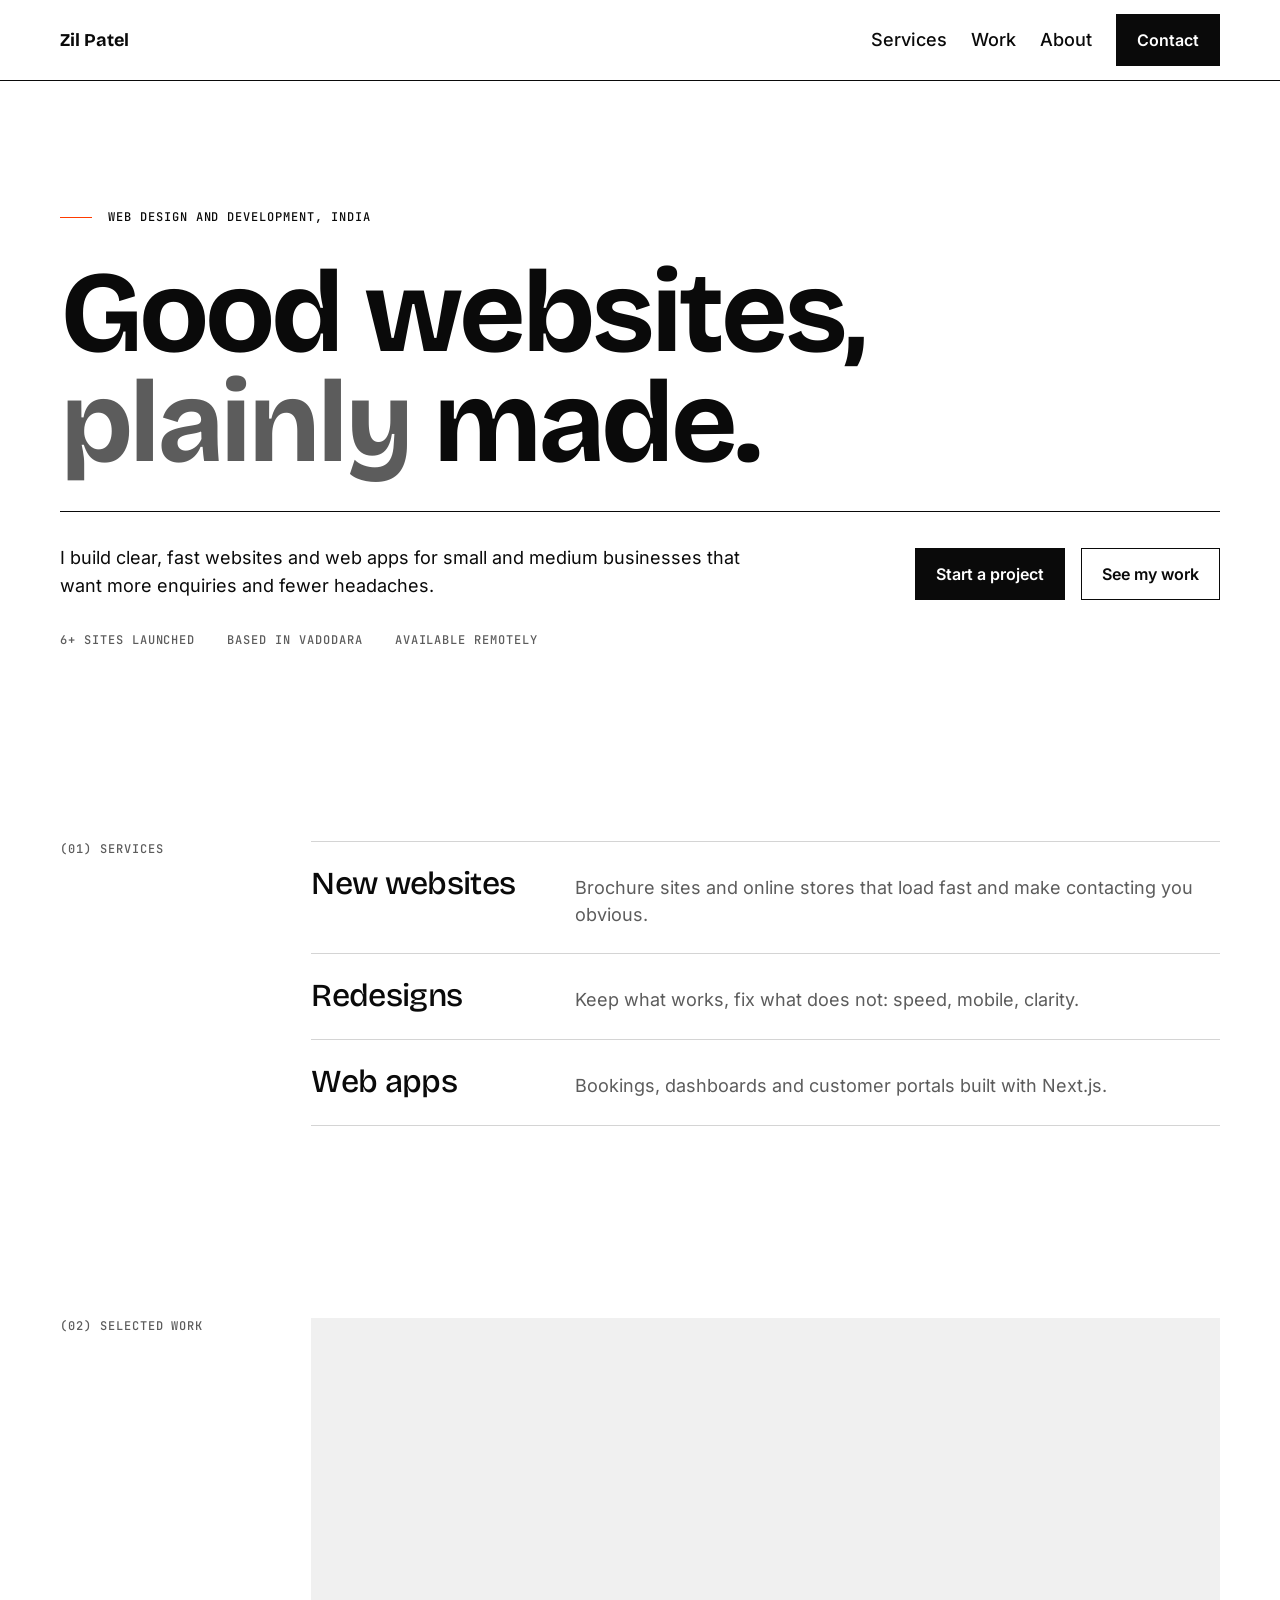
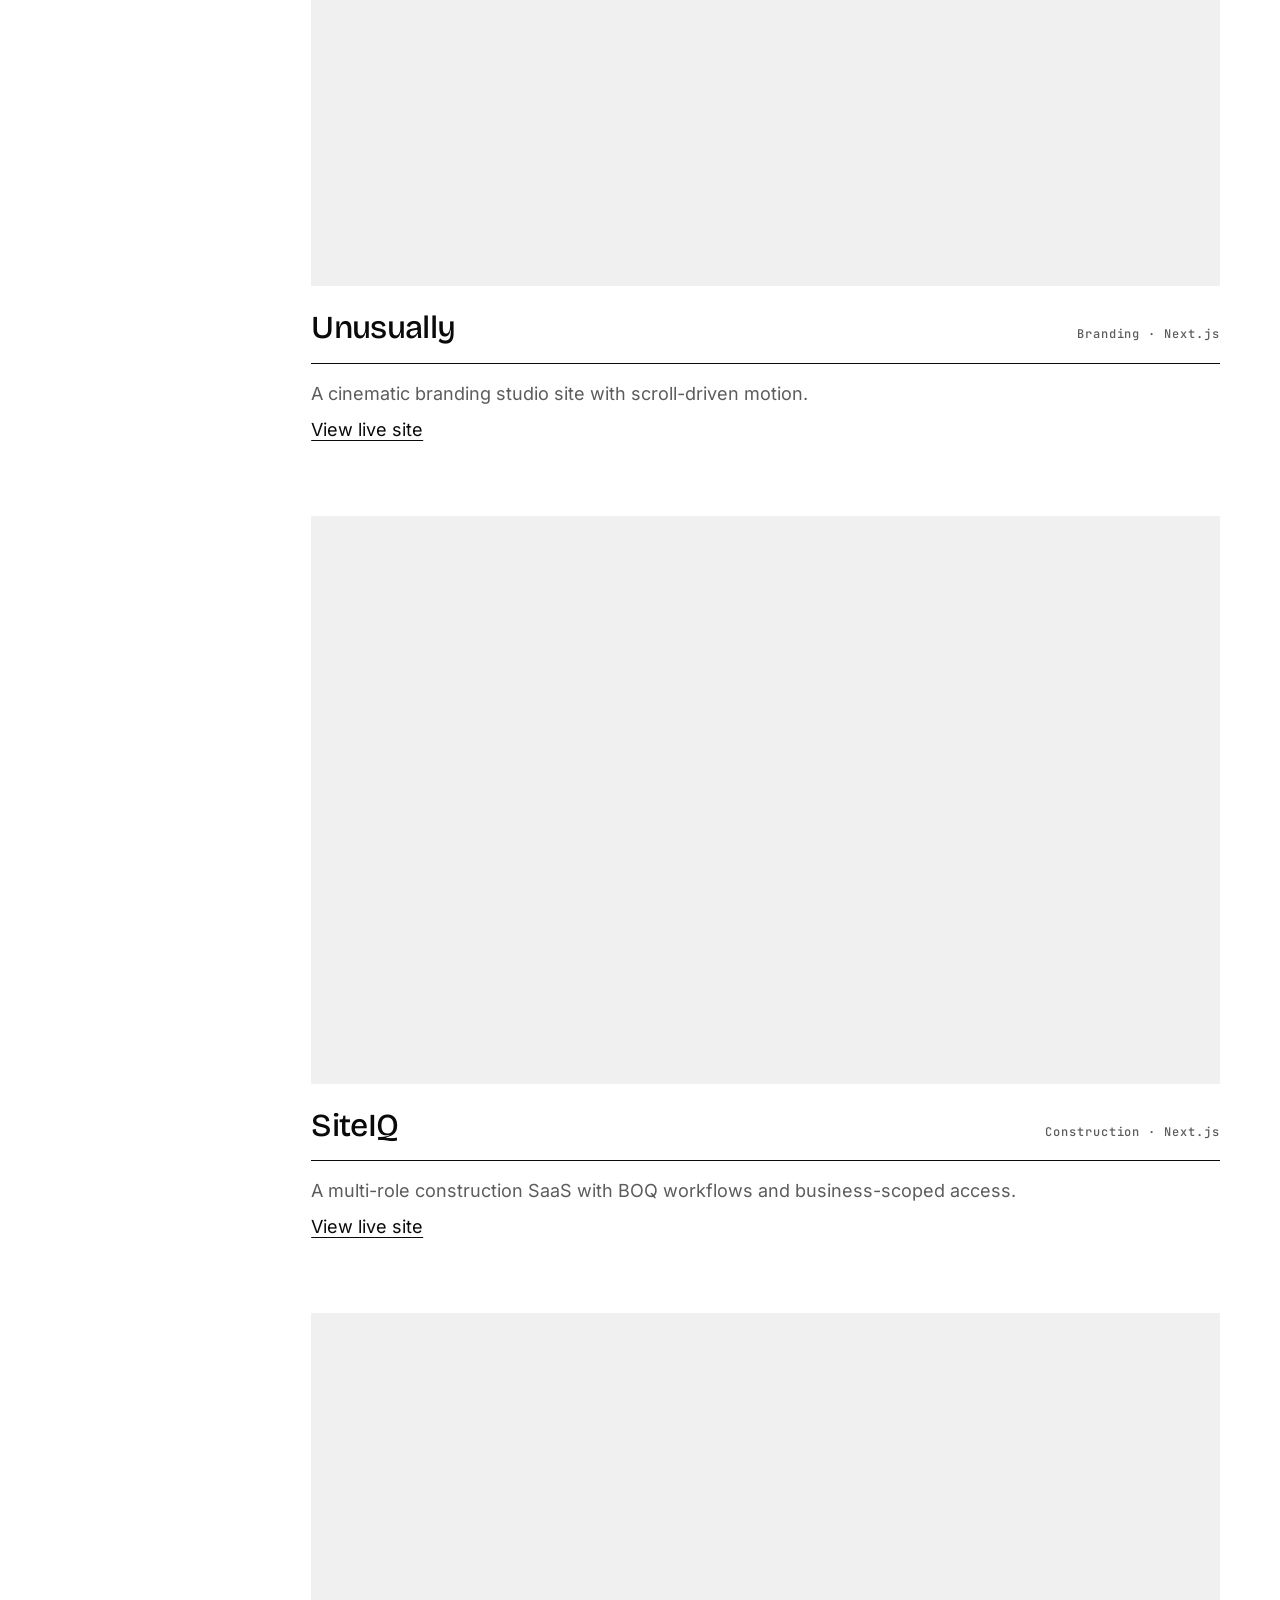
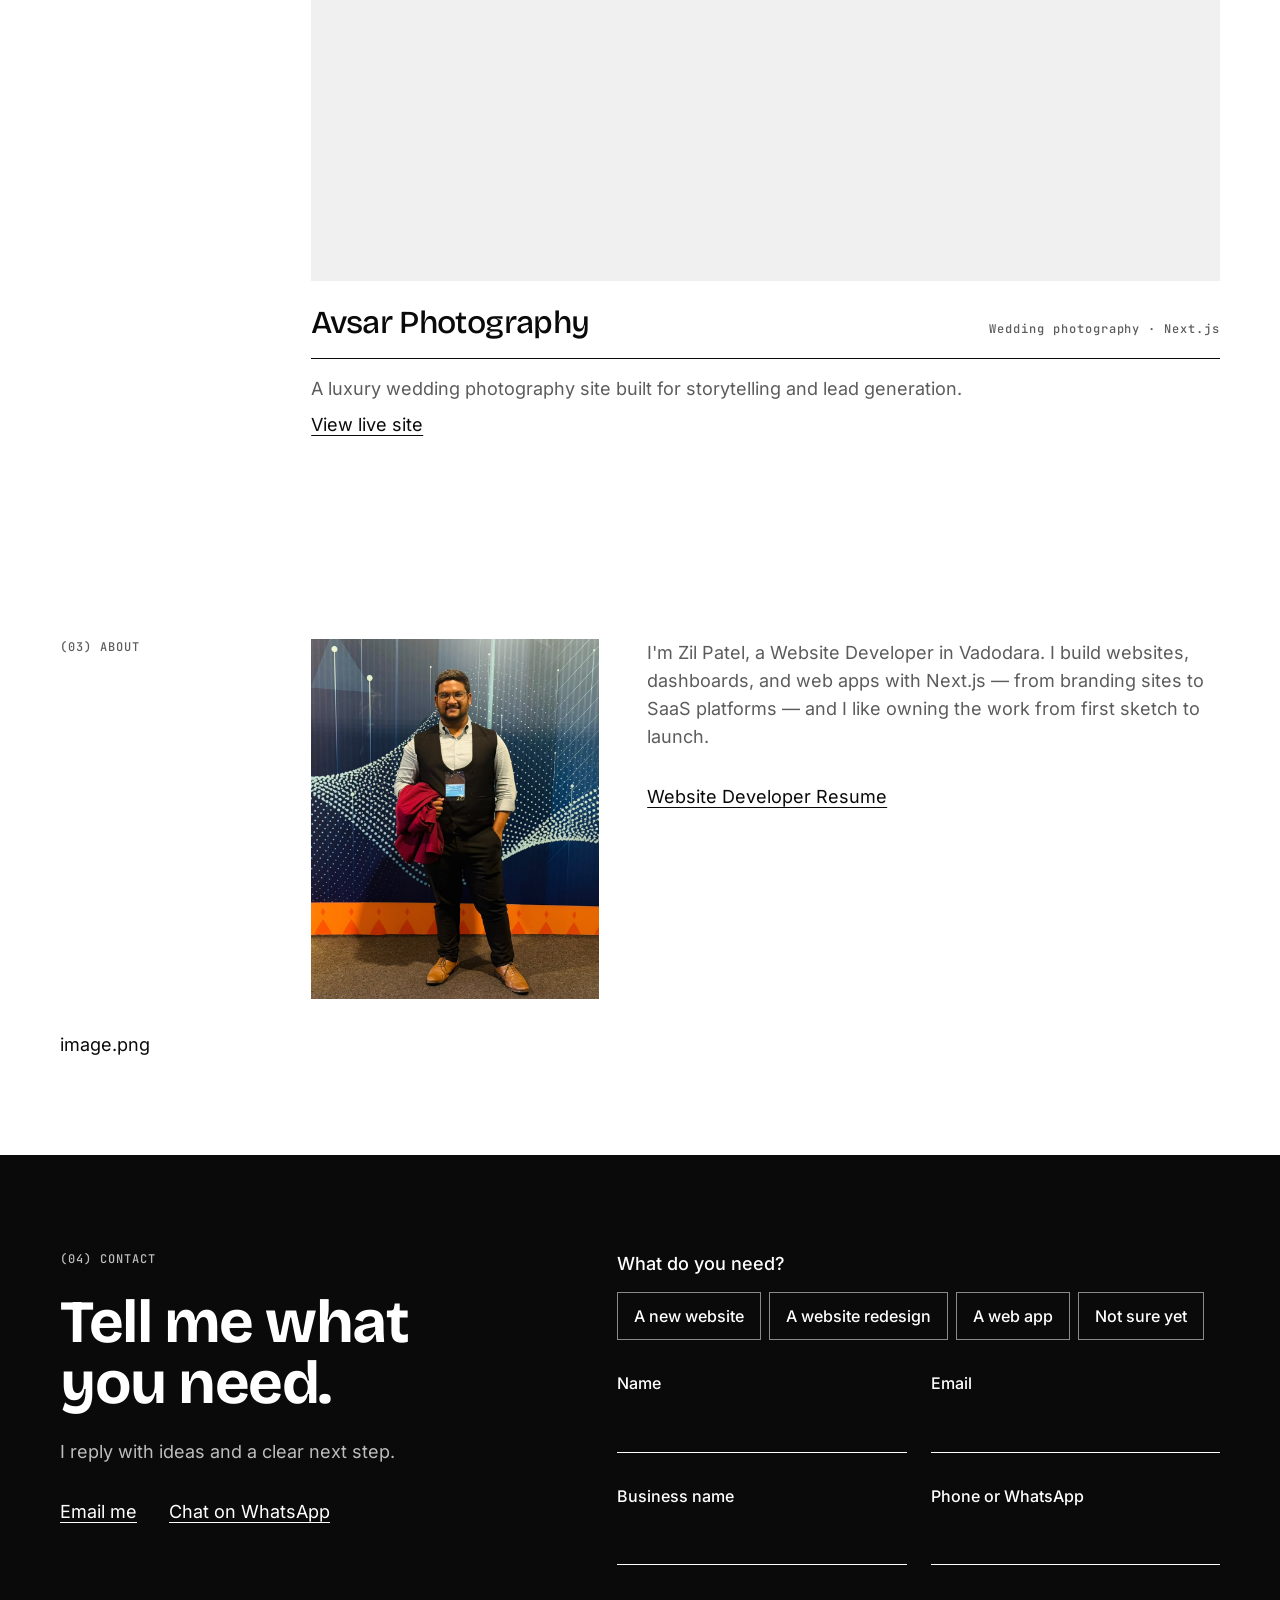
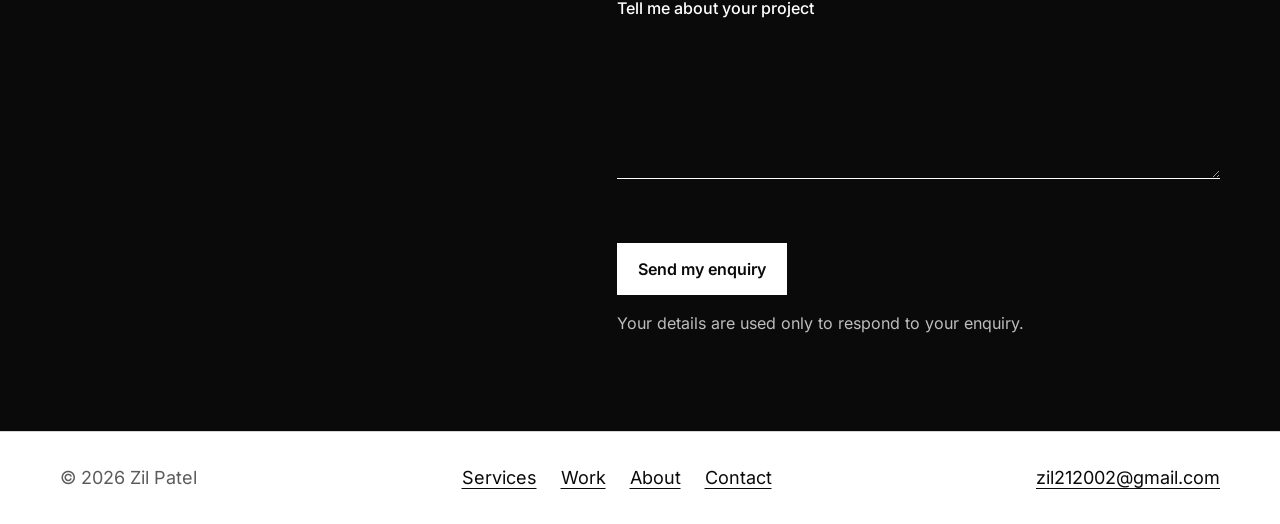
<file: index.html>
<!DOCTYPE html>
<html lang="en-IN">
<head>
  <meta charset="utf-8">
  <meta name="viewport" content="width=device-width, initial-scale=1">
  <title>Zil Patel | Web design and development in Vadodara, India</title>
  <meta name="description" content="I build clear, fast websites and web apps for small and medium businesses in India that want more enquiries and fewer headaches.">
  <link rel="canonical" href="https://zilpatel021.pages.dev/">
  <meta name="robots" content="index, follow, max-image-preview:large">
  <meta name="theme-color" content="#FFFFFF">
  <meta property="og:type" content="website">
  <meta property="og:site_name" content="Zil Patel">
  <meta property="og:title" content="Zil Patel | Web design and development in Vadodara, India">
  <meta property="og:description" content="I build clear, fast websites and web apps for small and medium businesses in India that want more enquiries and fewer headaches.">
  <meta property="og:url" content="https://zilpatel021.pages.dev/">
  <meta property="og:image" content="https://zilpatel021.pages.dev/assets/images/og-image.jpg">
  <meta property="og:image:width" content="1200">
  <meta property="og:image:height" content="630">
  <meta property="og:image:alt" content="Zil Patel — web design and development in Vadodara, India">
  <meta property="og:locale" content="en_IN">
  <meta name="twitter:card" content="summary_large_image">
  <meta name="twitter:title" content="Zil Patel | Web design and development in Vadodara, India">
  <meta name="twitter:description" content="I build clear, fast websites and web apps for small and medium businesses in India that want more enquiries and fewer headaches.">
  <meta name="twitter:url" content="https://zilpatel021.pages.dev/">
  <meta name="twitter:image" content="https://zilpatel021.pages.dev/assets/images/og-image.jpg">
  <meta name="twitter:image:alt" content="Zil Patel — web design and development in Vadodara, India">
  <link rel="icon" href="/favicon.ico" sizes="any">
  <link rel="icon" href="/favicon.svg" type="image/svg+xml">
  <link rel="apple-touch-icon" href="/assets/images/icons/apple-touch-icon.png" sizes="180x180">
  <link rel="manifest" href="/site.webmanifest">
  <link rel="preload" href="/assets/fonts/bricolage-grotesque-700.woff2" as="font" type="font/woff2" crossorigin>
  <link rel="preload" href="/assets/fonts/inter-400.woff2" as="font" type="font/woff2" crossorigin>
  <link rel="stylesheet" href="/assets/css/main.css">
  <script type="module" src="/assets/js/main.js" defer></script>
  <script src="https://web3forms.com/client/script.js" async defer></script>
  <script type="application/ld+json">
    {
      "@context": "https://schema.org",
      "@graph": [
        {
          "@type": "WebSite",
          "name": "Zil Patel",
          "url": "https://zilpatel021.pages.dev/"
        },
        {
          "@type": "ProfessionalService",
          "name": "Zil Patel",
          "url": "https://zilpatel021.pages.dev/",
          "description": "I build clear, fast websites and web apps for small and medium businesses that want more enquiries and fewer headaches.",
          "image": "https://zilpatel021.pages.dev/assets/images/profile/ProfilePic02.jpeg",
          "email": "zil212002@gmail.com",
          "telephone": "+918460525467",
          "areaServed": [
            {
              "@type": "AdministrativeArea",
              "name": "Gujarat"
            },
            {
              "@type": "Place",
              "name": "India"
            }
          ],
          "knowsAbout": [
            "Web design",
            "Web development",
            "Website redesign",
            "Web applications",
            "Next.js",
            "TypeScript",
            "Supabase"
          ],
          "sameAs": ["https://linkedin.com/in/zil-patel-765272367"]
        }
      ]
    }
  </script>
</head>
<body>
  <a class="skip-link" href="#main">Skip to content</a>

  <header class="site-header">
    <div class="header-bar">
      <a class="brand" href="#top">Zil Patel</a>
      <button class="nav-toggle" type="button" aria-expanded="false" aria-controls="site-nav">
        <span class="visually-hidden">Menu</span>
      </button>
      <nav id="site-nav" class="site-nav" aria-label="Main">
        <ul>
          <li><a href="#services">Services</a></li>
          <li><a href="#work">Work</a></li>
          <li><a href="#about">About</a></li>
          <li><a class="btn btn-solid" href="#contact">Contact</a></li>
        </ul>
      </nav>
    </div>
  </header>

  <main id="main" tabindex="-1">
    <section id="top" class="hero">
      <p class="eyebrow"><span class="eyebrow-rule" aria-hidden="true"></span>Web design and development, India</p>
      <h1>Good websites, <span class="muted">plainly</span> made.</h1>
      <hr class="rule">
      <div class="hero-lead">
        <p>I build clear, fast websites and web apps for small and medium businesses that want more enquiries and fewer headaches.</p>
        <div class="hero-actions">
          <a class="btn btn-solid" href="#contact">Start a project</a>
          <a class="btn btn-line" href="#work">See my work</a>
        </div>
      </div>
      <ul class="proof">
        <li>6+ sites launched</li>
        <li>Based in Vadodara</li>
        <li>Available remotely</li>
      </ul>
    </section>

    <section id="services" class="section section-split" aria-labelledby="services-title">
      <h2 id="services-title" class="section-kicker">(01) Services</h2>
      <div class="section-content">
        <div class="service-list">
          <article class="service-row">
            <h3>New websites</h3>
            <p>Brochure sites and online stores that load fast and make contacting you obvious.</p>
          </article>
          <article class="service-row">
            <h3>Redesigns</h3>
            <p>Keep what works, fix what does not: speed, mobile, clarity.</p>
          </article>
          <article class="service-row">
            <h3>Web apps</h3>
            <p>Bookings, dashboards and customer portals built with Next.js.</p>
          </article>
        </div>
      </div>
    </section>

    <section id="work" class="section section-split" aria-labelledby="work-title">
      <h2 id="work-title" class="section-kicker">(02) Selected work</h2>
      <div class="section-content">
        <div class="work-list">
          <article class="work-item">
            <div class="work-media">
              <iframe class="work-preview" src="https://unusually-branding-studio.vercel.app/" title="Live preview of the Unusually homepage" loading="lazy" tabindex="-1" referrerpolicy="no-referrer"></iframe>
            </div>
            <div class="work-heading">
              <h3>Unusually</h3>
              <p class="work-meta">Branding · Next.js</p>
            </div>
            <p class="work-outcome">A cinematic branding studio site with scroll-driven motion.</p>
            <a href="https://unusually-branding-studio.vercel.app/" target="_blank" rel="noopener noreferrer">View live site</a>
          </article>
          <article class="work-item">
            <div class="work-media">
              <iframe class="work-preview" src="https://sietiq-construction.vercel.app/" title="Live preview of the SiteIQ homepage" loading="lazy" tabindex="-1" referrerpolicy="no-referrer"></iframe>
            </div>
            <div class="work-heading">
              <h3>SiteIQ</h3>
              <p class="work-meta">Construction · Next.js</p>
            </div>
            <p class="work-outcome">A multi-role construction SaaS with BOQ workflows and business-scoped access.</p>
            <a href="https://sietiq-construction.vercel.app/" target="_blank" rel="noopener noreferrer">View live site</a>
          </article>
          <article class="work-item">
            <div class="work-media">
              <iframe class="work-preview" src="https://avsar-photography-cinematics.vercel.app/" title="Live preview of the Avsar Photography homepage" loading="lazy" tabindex="-1" referrerpolicy="no-referrer"></iframe>
            </div>
            <div class="work-heading">
              <h3>Avsar Photography</h3>
              <p class="work-meta">Wedding photography · Next.js</p>
            </div>
            <p class="work-outcome">A luxury wedding photography site built for storytelling and lead generation.</p>
            <a href="https://avsar-photography-cinematics.vercel.app/" target="_blank" rel="noopener noreferrer">View live site</a>
          </article>
        </div>
      </div>
    </section>

    <section id="about" class="section section-split" aria-labelledby="about-title">
      <h2 id="about-title" class="section-kicker">(03) About</h2>
      <div class="section-content">
        <div class="about">
          <img class="about-photo" src="/assets/images/profile/ProfilePic02.jpeg" width="480" height="600" alt="Portrait of Zil Patel" loading="lazy" decoding="async">
          <div class="about-copy">
            <p>I'm Zil Patel, a Website Developer in Vadodara. I build websites, dashboards, and web apps with Next.js — from branding sites to SaaS platforms — and I like owning the work from first sketch to launch.</p>
            <a href="/assets/docs/resume.pdf">Website Developer Resume</a>
          </div>
        </div>
      </div>image.png
    </section>

    <section id="contact" class="band" aria-labelledby="contact-title">
      <div class="section contact">
        <div class="contact-intro">
          <p class="section-kicker">(04) Contact</p>
          <h2 id="contact-title">Tell me what you need.</h2>
          <p>I reply with ideas and a clear next step.</p>
          <ul class="contact-links">
            <li><a href="mailto:zil212002@gmail.com">Email me</a></li>
            <li><a href="https://wa.me/918460525467">Chat on WhatsApp</a></li>
          </ul>
        </div>
        <form id="contact-form" class="contact-form" action="https://api.web3forms.com/submit" method="POST" novalidate>
          <input type="hidden" name="access_key" value="75fdb60c-ed85-40c1-9010-2616d599b8ee">
          <input type="hidden" name="subject" value="New enquiry from my portfolio">
          <input class="visually-hidden" type="checkbox" name="botcheck" tabindex="-1" autocomplete="off" aria-hidden="true">

          <fieldset>
            <legend>What do you need?</legend>
            <div class="choice-list">
              <label class="choice" for="service-new">
                <input id="service-new" type="radio" name="Service needed" value="A new website" required aria-describedby="service-error">
                A new website
              </label>
              <label class="choice" for="service-redesign">
                <input id="service-redesign" type="radio" name="Service needed" value="A website redesign" required aria-describedby="service-error">
                A website redesign
              </label>
              <label class="choice" for="service-app">
                <input id="service-app" type="radio" name="Service needed" value="A web app" required aria-describedby="service-error">
                A web app
              </label>
              <label class="choice" for="service-unsure">
                <input id="service-unsure" type="radio" name="Service needed" value="Not sure yet" required aria-describedby="service-error">
                Not sure yet
              </label>
            </div>
            <p class="field-error" id="service-error" role="alert"></p>
          </fieldset>

          <div class="budget-field" id="budget-field">
            <label for="budget">Budget range (optional)</label>
            <select id="budget" name="Budget range" aria-describedby="budget-hint budget-error">
              <option value="">Prefer to discuss</option>
              <optgroup label="A new website" data-service="A new website">
                <option value="Under ₹25,000 (one-page site)">Under ₹25,000 (one-page site)</option>
                <option value="₹25,000 – ₹50,000">₹25,000 – ₹50,000</option>
                <option value="₹50,000 – ₹1,00,000">₹50,000 – ₹1,00,000</option>
                <option value="₹1,00,000 – ₹2,00,000 (larger site or online store)">₹1,00,000 – ₹2,00,000 (larger site or online store)</option>
                <option value="Above ₹2,00,000">Above ₹2,00,000</option>
              </optgroup>
              <optgroup label="A website redesign" data-service="A website redesign">
                <option value="Under ₹15,000 (speed and small fixes)">Under ₹15,000 (speed and small fixes)</option>
                <option value="₹15,000 – ₹40,000">₹15,000 – ₹40,000</option>
                <option value="₹40,000 – ₹75,000">₹40,000 – ₹75,000</option>
                <option value="₹75,000 – ₹1,50,000">₹75,000 – ₹1,50,000</option>
                <option value="Above ₹1,50,000">Above ₹1,50,000</option>
              </optgroup>
              <optgroup label="A web app" data-service="A web app">
                <option value="Under ₹50,000">Under ₹50,000</option>
                <option value="₹50,000 – ₹1,50,000 (simple booking or enquiry tool)">₹50,000 – ₹1,50,000 (simple booking or enquiry tool)</option>
                <option value="₹1,50,000 – ₹3,00,000">₹1,50,000 – ₹3,00,000</option>
                <option value="₹3,00,000 – ₹6,00,000">₹3,00,000 – ₹6,00,000</option>
                <option value="Above ₹6,00,000">Above ₹6,00,000</option>
              </optgroup>
            </select>
            <p class="field-hint" id="budget-hint">Approximate range, excluding GST. This helps me suggest the right option; nothing is binding.</p>
            <p class="field-error" id="budget-error" role="alert"></p>
          </div>
          <p id="budget-note" class="field-hint budget-note" hidden>No problem. I'll suggest options after a short chat.</p>
          <p id="budget-live" class="visually-hidden" aria-live="polite"></p>

          <div class="form-row">
            <div class="field">
              <label for="name">Name</label>
              <input id="name" name="Name" type="text" autocomplete="name" required aria-describedby="name-error">
              <p class="field-error" id="name-error" role="alert"></p>
            </div>
            <div class="field">
              <label for="email">Email</label>
              <input id="email" name="Email" type="email" autocomplete="email" required aria-describedby="email-error">
              <p class="field-error" id="email-error" role="alert"></p>
            </div>
          </div>
          <div class="form-row">
            <div class="field">
              <label for="business">Business name</label>
              <input id="business" name="Business name" type="text" autocomplete="organization" aria-describedby="business-error">
              <p class="field-error" id="business-error" role="alert"></p>
            </div>
            <div class="field">
              <label for="phone">Phone or WhatsApp</label>
              <input id="phone" name="Phone or WhatsApp" type="tel" autocomplete="tel" inputmode="tel" aria-describedby="phone-error">
              <p class="field-error" id="phone-error" role="alert"></p>
            </div>
          </div>
          <div class="field">
            <label for="message">Tell me about your project</label>
            <textarea id="message" name="Message" rows="5" required minlength="10" aria-describedby="message-error"></textarea>
            <p class="field-error" id="message-error" role="alert"></p>
          </div>

          <div class="h-captcha" data-captcha="true"></div>
          <div class="form-actions">
            <button class="btn btn-solid" type="submit">Send my enquiry</button>
            <p id="form-status" class="form-status" role="status" aria-live="polite"></p>
            <p class="form-note">Your details are used only to respond to your enquiry.</p>
          </div>
        </form>
      </div>
    </section>
  </main>

  <footer class="site-footer">
    <div class="footer-inner">
      <p>© 2026 Zil Patel</p>
      <nav aria-label="Footer">
        <ul>
          <li><a href="#services">Services</a></li>
          <li><a href="#work">Work</a></li>
          <li><a href="#about">About</a></li>
          <li><a href="#contact">Contact</a></li>
        </ul>
      </nav>
      <a href="mailto:zil212002@gmail.com">zil212002@gmail.com</a>
    </div>
  </footer>
</body>
</html>
</file>
<file: assets/css/main.css>
/* Editorial portfolio: tokens, layout, then components. */
@import "./base.css";
@import "./layout.css";
@import "./components.css";
</file>
